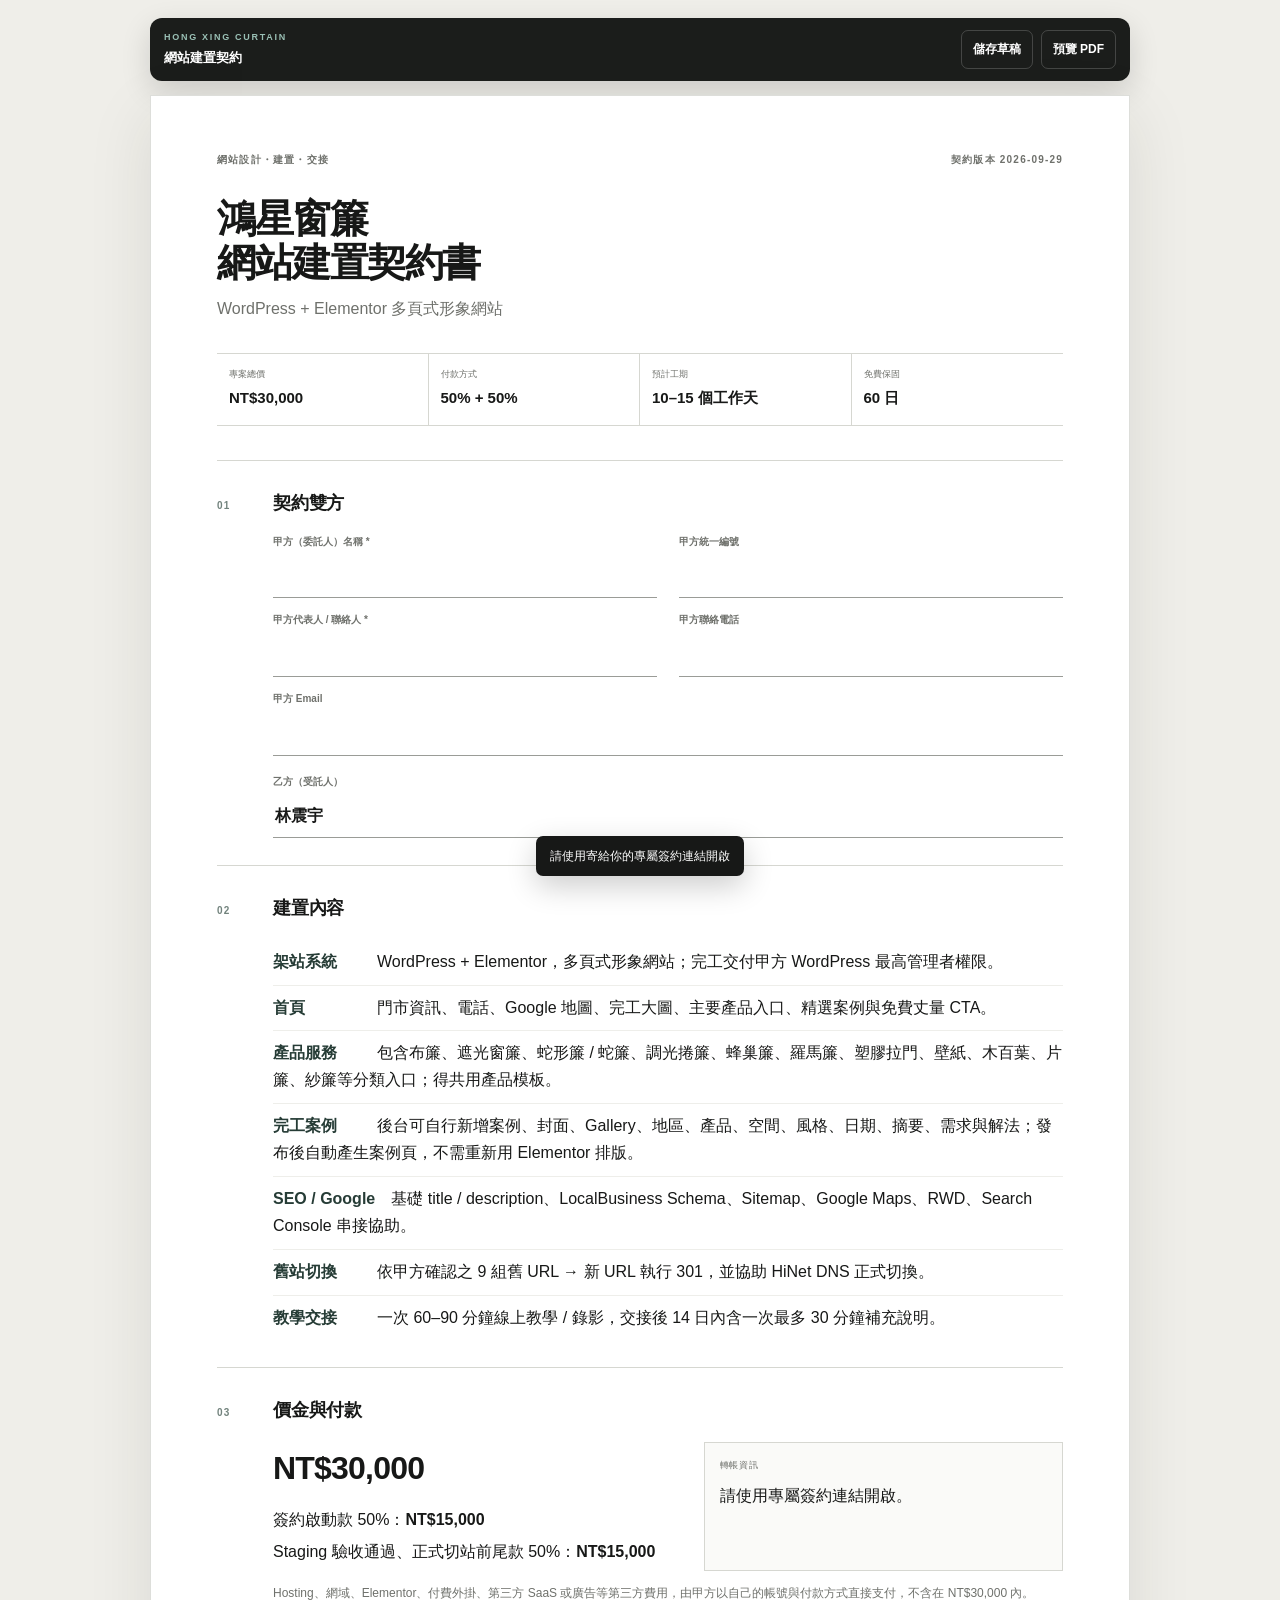
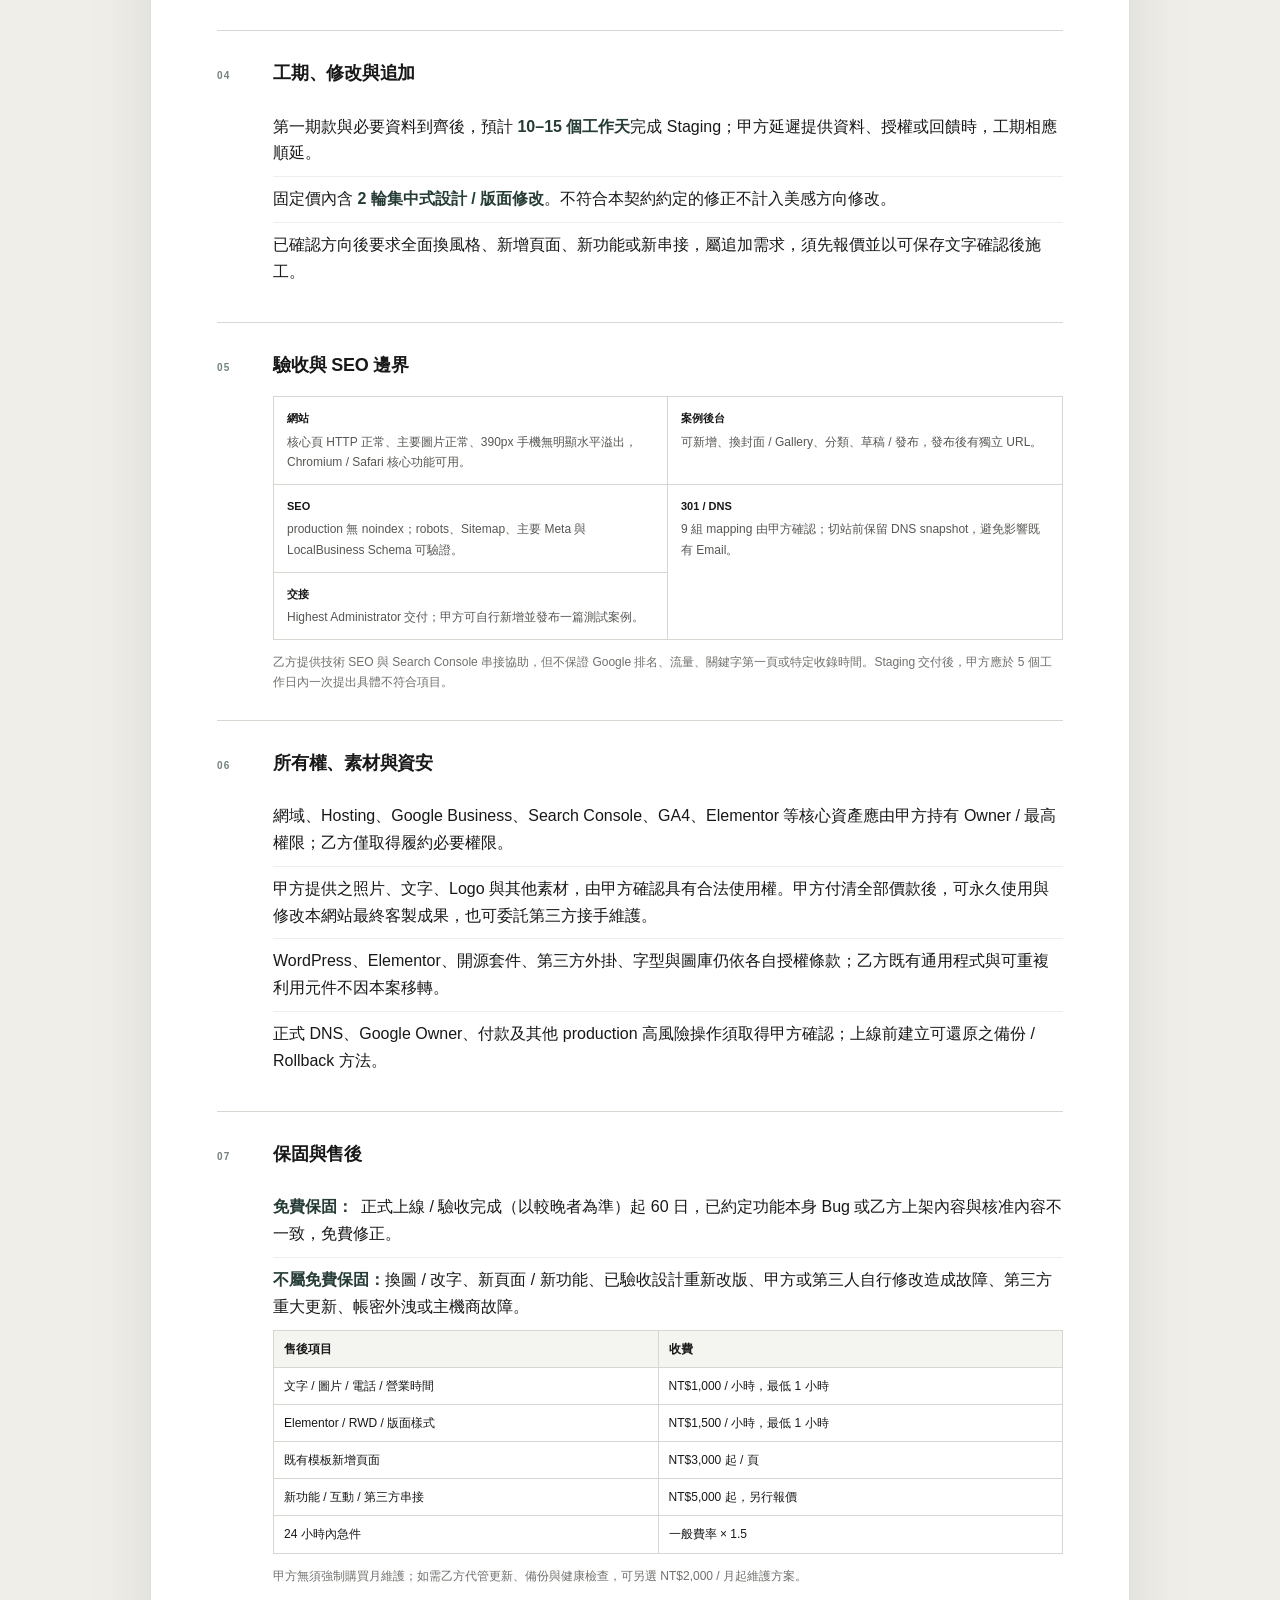
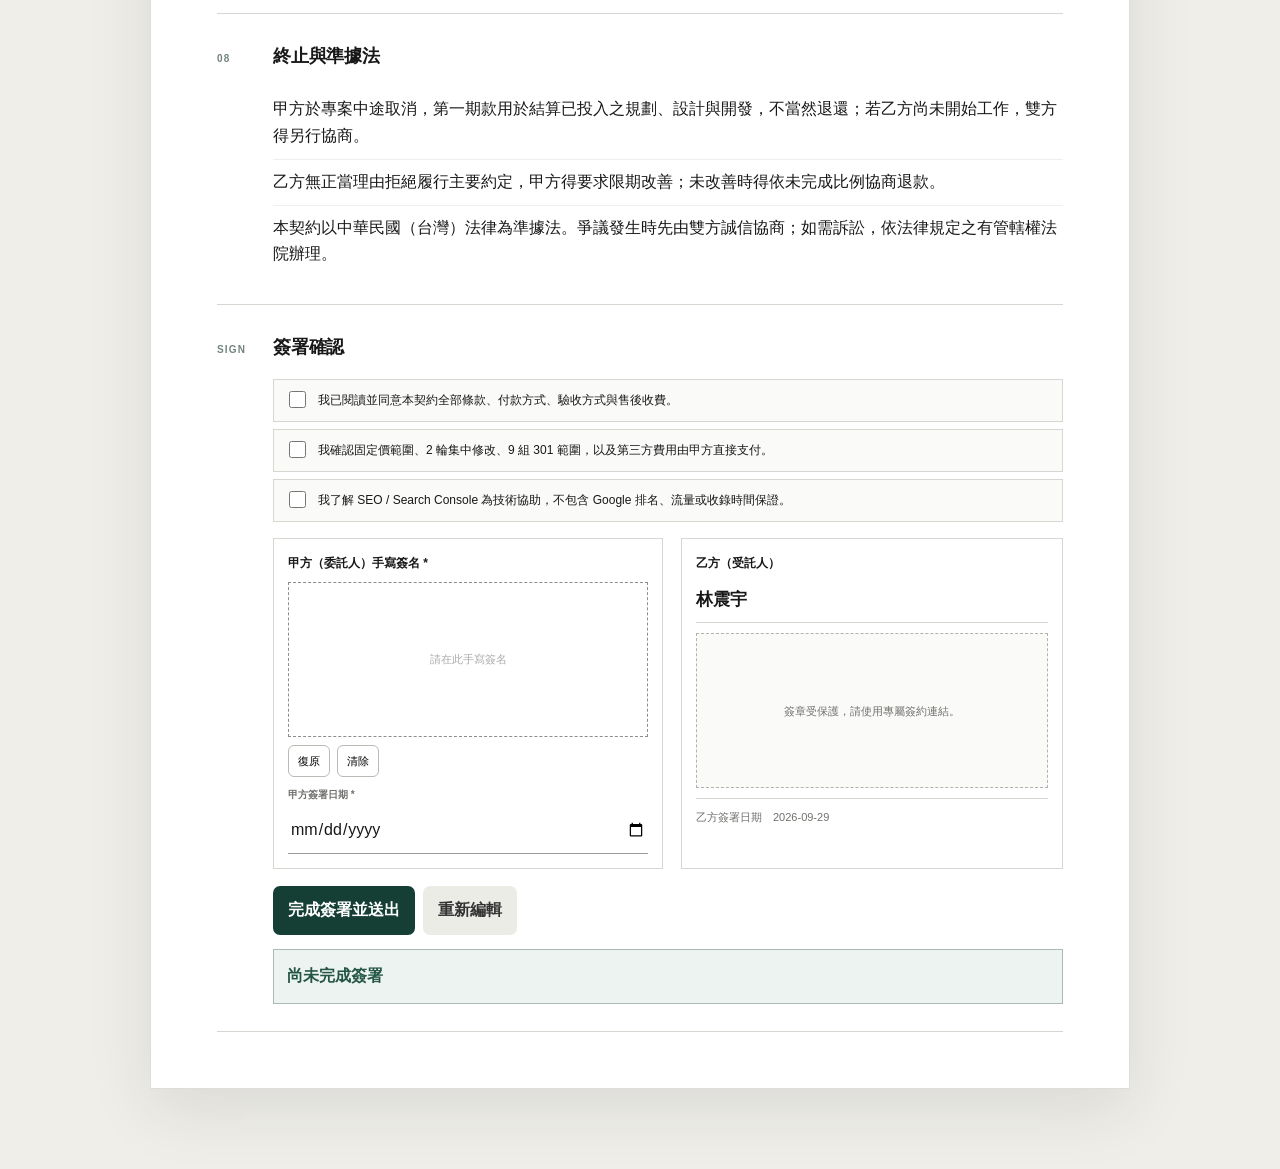
<file: index.html>
<!doctype html>
<html lang="zh-Hant">
<head>
<meta charset="utf-8">
<meta name="viewport" content="width=device-width,initial-scale=1,viewport-fit=cover">
<meta name="robots" content="noindex,nofollow,noarchive">
<meta name="theme-color" content="#f3f2ee">
<title>鴻星窗簾｜網站建置契約</title>
<link rel="stylesheet" href="style.css">
</head>
<body>
<div class="app" id="app">
  <header class="bar no-print">
    <div class="bar__brand">
      <span>HONG XING CURTAIN</span>
      <strong>網站建置契約</strong>
    </div>
    <div class="bar__actions">
      <button class="ghost" id="saveBtn" type="button">儲存草稿</button>
      <button class="ghost" id="previewPdfBtn" type="button">預覽 PDF</button>
    </div>
  </header>

  <main class="sheet" id="contract">
    <section class="hero">
      <div class="hero__top">
        <span>網站設計・建置・交接</span>
        <span>契約版本 2026-09-29</span>
      </div>
      <h1>鴻星窗簾<br>網站建置契約書</h1>
      <p>WordPress + Elementor 多頁式形象網站</p>
      <div class="summary">
        <div><small>專案總價</small><b>NT$30,000</b></div>
        <div><small>付款方式</small><b>50% + 50%</b></div>
        <div><small>預計工期</small><b>10–15 個工作天</b></div>
        <div><small>免費保固</small><b>60 日</b></div>
      </div>
    </section>

    <section class="contract-section">
      <div class="section-head"><span>01</span><h2>契約雙方</h2></div>
      <div class="fields">
        <label><span>甲方（委託人）名稱 *</span><input id="partyAName" data-save autocomplete="organization"></label>
        <label><span>甲方統一編號</span><input id="partyATax" data-save inputmode="numeric"></label>
        <label><span>甲方代表人 / 聯絡人 *</span><input id="partyARep" data-save autocomplete="name"></label>
        <label><span>甲方聯絡電話</span><input id="partyAPhone" data-save autocomplete="tel" inputmode="tel"></label>
        <label class="wide"><span>甲方 Email</span><input id="partyAEmail" data-save autocomplete="email" inputmode="email"></label>
        <div class="wide fixed-row"><span>乙方（受託人）</span><b>林震宇</b></div>
      </div>
    </section>

    <section class="contract-section">
      <div class="section-head"><span>02</span><h2>建置內容</h2></div>
      <div class="clauses">
        <p><b>架站系統</b>　WordPress + Elementor，多頁式形象網站；完工交付甲方 WordPress 最高管理者權限。</p>
        <p><b>首頁</b>　門市資訊、電話、Google 地圖、完工大圖、主要產品入口、精選案例與免費丈量 CTA。</p>
        <p><b>產品服務</b>　包含布簾、遮光窗簾、蛇形簾 / 蛇簾、調光捲簾、蜂巢簾、羅馬簾、塑膠拉門、壁紙、木百葉、片簾、紗簾等分類入口；得共用產品模板。</p>
        <p><b>完工案例</b>　後台可自行新增案例、封面、Gallery、地區、產品、空間、風格、日期、摘要、需求與解法；發布後自動產生案例頁，不需重新用 Elementor 排版。</p>
        <p><b>SEO / Google</b>　基礎 title / description、LocalBusiness Schema、Sitemap、Google Maps、RWD、Search Console 串接協助。</p>
        <p><b>舊站切換</b>　依甲方確認之 9 組舊 URL → 新 URL 執行 301，並協助 HiNet DNS 正式切換。</p>
        <p><b>教學交接</b>　一次 60–90 分鐘線上教學 / 錄影，交接後 14 日內含一次最多 30 分鐘補充說明。</p>
      </div>
    </section>

    <section class="contract-section">
      <div class="section-head"><span>03</span><h2>價金與付款</h2></div>
      <div class="payment">
        <div>
          <div class="price">NT$30,000</div>
          <p>簽約啟動款 50%：<b>NT$15,000</b></p>
          <p>Staging 驗收通過、正式切站前尾款 50%：<b>NT$15,000</b></p>
        </div>
        <div class="bank-box" id="securePayment">
          <small>轉帳資訊</small>
          <div id="paymentLocked">請使用專屬簽約連結開啟。</div>
          <div id="paymentUnlocked" hidden>
            <strong id="bankName"></strong>
            <code id="bankAccount"></code>
          </div>
        </div>
      </div>
      <p class="muted">Hosting、網域、Elementor、付費外掛、第三方 SaaS 或廣告等第三方費用，由甲方以自己的帳號與付款方式直接支付，不含在 NT$30,000 內。</p>
    </section>

    <section class="contract-section">
      <div class="section-head"><span>04</span><h2>工期、修改與追加</h2></div>
      <div class="clauses">
        <p>第一期款與必要資料到齊後，預計 <b>10–15 個工作天</b>完成 Staging；甲方延遲提供資料、授權或回饋時，工期相應順延。</p>
        <p>固定價內含 <b>2 輪集中式設計 / 版面修改</b>。不符合本契約約定的修正不計入美感方向修改。</p>
        <p>已確認方向後要求全面換風格、新增頁面、新功能或新串接，屬追加需求，須先報價並以可保存文字確認後施工。</p>
      </div>
    </section>

    <section class="contract-section">
      <div class="section-head"><span>05</span><h2>驗收與 SEO 邊界</h2></div>
      <div class="accept-grid">
        <div><b>網站</b><span>核心頁 HTTP 正常、主要圖片正常、390px 手機無明顯水平溢出，Chromium / Safari 核心功能可用。</span></div>
        <div><b>案例後台</b><span>可新增、換封面 / Gallery、分類、草稿 / 發布，發布後有獨立 URL。</span></div>
        <div><b>SEO</b><span>production 無 noindex；robots、Sitemap、主要 Meta 與 LocalBusiness Schema 可驗證。</span></div>
        <div><b>301 / DNS</b><span>9 組 mapping 由甲方確認；切站前保留 DNS snapshot，避免影響既有 Email。</span></div>
        <div><b>交接</b><span>Highest Administrator 交付；甲方可自行新增並發布一篇測試案例。</span></div>
      </div>
      <p class="muted">乙方提供技術 SEO 與 Search Console 串接協助，但不保證 Google 排名、流量、關鍵字第一頁或特定收錄時間。Staging 交付後，甲方應於 5 個工作日內一次提出具體不符合項目。</p>
    </section>

    <section class="contract-section">
      <div class="section-head"><span>06</span><h2>所有權、素材與資安</h2></div>
      <div class="clauses">
        <p>網域、Hosting、Google Business、Search Console、GA4、Elementor 等核心資產應由甲方持有 Owner / 最高權限；乙方僅取得履約必要權限。</p>
        <p>甲方提供之照片、文字、Logo 與其他素材，由甲方確認具有合法使用權。甲方付清全部價款後，可永久使用與修改本網站最終客製成果，也可委託第三方接手維護。</p>
        <p>WordPress、Elementor、開源套件、第三方外掛、字型與圖庫仍依各自授權條款；乙方既有通用程式與可重複利用元件不因本案移轉。</p>
        <p>正式 DNS、Google Owner、付款及其他 production 高風險操作須取得甲方確認；上線前建立可還原之備份 / Rollback 方法。</p>
      </div>
    </section>

    <section class="contract-section">
      <div class="section-head"><span>07</span><h2>保固與售後</h2></div>
      <div class="clauses">
        <p><b>免費保固：</b>正式上線 / 驗收完成（以較晚者為準）起 60 日，已約定功能本身 Bug 或乙方上架內容與核准內容不一致，免費修正。</p>
        <p><b>不屬免費保固：</b>換圖 / 改字、新頁面 / 新功能、已驗收設計重新改版、甲方或第三人自行修改造成故障、第三方重大更新、帳密外洩或主機商故障。</p>
      </div>
      <table class="price-table">
        <tr><th>售後項目</th><th>收費</th></tr>
        <tr><td>文字 / 圖片 / 電話 / 營業時間</td><td>NT$1,000 / 小時，最低 1 小時</td></tr>
        <tr><td>Elementor / RWD / 版面樣式</td><td>NT$1,500 / 小時，最低 1 小時</td></tr>
        <tr><td>既有模板新增頁面</td><td>NT$3,000 起 / 頁</td></tr>
        <tr><td>新功能 / 互動 / 第三方串接</td><td>NT$5,000 起，另行報價</td></tr>
        <tr><td>24 小時內急件</td><td>一般費率 × 1.5</td></tr>
      </table>
      <p class="muted">甲方無須強制購買月維護；如需乙方代管更新、備份與健康檢查，可另選 NT$2,000 / 月起維護方案。</p>
    </section>

    <section class="contract-section">
      <div class="section-head"><span>08</span><h2>終止與準據法</h2></div>
      <div class="clauses">
        <p>甲方於專案中途取消，第一期款用於結算已投入之規劃、設計與開發，不當然退還；若乙方尚未開始工作，雙方得另行協商。</p>
        <p>乙方無正當理由拒絕履行主要約定，甲方得要求限期改善；未改善時得依未完成比例協商退款。</p>
        <p>本契約以中華民國（台灣）法律為準據法。爭議發生時先由雙方誠信協商；如需訴訟，依法律規定之有管轄權法院辦理。</p>
      </div>
    </section>

    <section class="signing">
      <div class="section-head"><span>SIGN</span><h2>簽署確認</h2></div>
      <div class="checks">
        <label><input id="agreeTerms" data-save type="checkbox"><span>我已閱讀並同意本契約全部條款、付款方式、驗收方式與售後收費。</span></label>
        <label><input id="agreeScope" data-save type="checkbox"><span>我確認固定價範圍、2 輪集中修改、9 組 301 範圍，以及第三方費用由甲方直接支付。</span></label>
        <label><input id="agreeSeo" data-save type="checkbox"><span>我了解 SEO / Search Console 為技術協助，不包含 Google 排名、流量或收錄時間保證。</span></label>
      </div>

      <div class="signatures">
        <div class="sign-card">
          <b>甲方（委託人）手寫簽名 *</b>
          <div class="signature-pad" id="signaturePad">
            <canvas id="buyerSignature"></canvas>
            <span id="signatureHint">請在此手寫簽名</span>
          </div>
          <div class="signature-tools no-print"><button type="button" id="undoSig">復原</button><button type="button" id="clearSig">清除</button></div>
          <label class="date-field"><span>甲方簽署日期 *</span><input id="buyerDate" data-save type="date"><em id="buyerDateText"></em></label>
        </div>

        <div class="sign-card">
          <b>乙方（受託人）</b>
          <div class="seller-name">林震宇</div>
          <div class="seller-signature" id="sellerSignature"><span>簽章受保護，請使用專屬簽約連結。</span></div>
          <div class="seller-date">乙方簽署日期　2026-09-29</div>
        </div>
      </div>

      <div class="submit-area no-print">
        <button class="submit" id="finalizeBtn" type="button">完成簽署並送出</button>
        <button class="secondary" id="editBtn" type="button">重新編輯</button>
      </div>

      <div class="receipt" id="receipt">
        <strong id="sealStatus">尚未完成簽署</strong>
        <div id="sealMeta" hidden>
          <p>完成時間　<span id="signedAt"></span></p>
          <p>送達狀態　<span id="deliveryStatus">準備送出</span></p>
          <p class="hash-label">契約 SHA-256 摘要</p>
          <code id="contractHash"></code>
          <button class="download-pdf no-print" id="downloadPdfBtn" type="button">下載正式 PDF</button>
        </div>
      </div>
    </section>
  </main>
</div>

<div id="pdfStage" aria-hidden="true"></div>

<script src="vendor/html2canvas.min.js"></script>
<script src="vendor/jspdf.umd.min.js"></script>
<script src="app.js"></script>
</body>
</html>
</file>
<file: style.css>
:root{
  --bg:#efeee9;--paper:#fff;--ink:#171817;--muted:#6f716c;--line:#d6d7d1;
  --accent:#153f35;--accent-soft:#edf3f0;--soft:#f7f7f4;--danger:#8f3e36;
  --shadow:0 20px 60px rgba(35,38,34,.10);
}
*{box-sizing:border-box}
html{scroll-behavior:smooth}
body{
  margin:0;background:var(--bg);color:var(--ink);
  font-family:-apple-system,BlinkMacSystemFont,"PingFang TC","Noto Sans TC","Microsoft JhengHei",sans-serif;
  line-height:1.68;-webkit-font-smoothing:antialiased;
}
button,input{font:inherit}button{cursor:pointer}
.app{width:min(980px,calc(100% - 24px));margin:18px auto 80px}
.bar{
  display:flex;align-items:center;gap:20px;padding:12px 14px;
  background:#1b1d1b;color:#fff;border-radius:12px;box-shadow:0 10px 30px rgba(0,0,0,.14);
}
.bar__brand span{display:block;font-size:9px;letter-spacing:.19em;color:#9ac0b5;font-weight:800}
.bar__brand strong{display:block;font-size:13px;margin-top:2px}
.bar__actions{display:flex;gap:8px;margin-left:auto}
.bar button{border:1px solid rgba(255,255,255,.18);border-radius:7px;padding:8px 11px;background:transparent;color:#fff;font-size:12px;font-weight:700}
.bar button:hover{background:rgba(255,255,255,.08)}

.sheet{
  margin-top:14px;background:var(--paper);border:1px solid #dddeda;box-shadow:var(--shadow);
  padding:56px 66px;
}
.hero{padding-bottom:34px;border-bottom:1px solid var(--line)}
.hero__top{display:flex;justify-content:space-between;gap:20px;font-size:10px;letter-spacing:.12em;color:var(--muted);font-weight:700}
h1{margin:28px 0 10px;font-size:39px;line-height:1.14;letter-spacing:-.038em}
.hero>p{margin:0;color:var(--muted);font-size:16px}
.summary{display:grid;grid-template-columns:repeat(4,1fr);margin-top:30px;border-top:1px solid var(--line);border-bottom:1px solid var(--line)}
.summary>div{padding:13px 12px;border-right:1px solid var(--line)}
.summary>div:last-child{border-right:0}
.summary small{display:block;font-size:9px;color:var(--muted);margin-bottom:3px}
.summary b{font-size:15px}

.contract-section,.signing{padding:27px 0;border-bottom:1px solid var(--line)}
.section-head{display:grid;grid-template-columns:44px 1fr;gap:12px;align-items:baseline;margin-bottom:16px}
.section-head>span{font-size:10px;letter-spacing:.12em;color:#72837d;font-weight:800}
.section-head h2{font-size:18px;margin:0;letter-spacing:-.012em}

.fields{display:grid;grid-template-columns:1fr 1fr;gap:14px 22px;margin-left:56px}
.fields label,.date-field{display:block}
.fields label>span,.date-field>span,.fixed-row>span{display:block;font-size:10px;color:var(--muted);font-weight:700;margin-bottom:4px}
.fields input,.date-field input{
  width:100%;border:0;border-bottom:1px solid #9a9c97;padding:8px 2px;background:transparent;border-radius:0;outline:none;color:var(--ink)
}
.fields input:focus,.date-field input:focus{border-bottom:2px solid var(--accent)}
.fields input:disabled,.date-field input:disabled{opacity:1;-webkit-text-fill-color:var(--ink)}
.fields .wide{grid-column:1/-1}
.fixed-row{grid-column:1/-1;padding-top:4px}
.fixed-row b{display:block;padding:8px 2px;border-bottom:1px solid #9a9c97}
.clauses,.payment,.accept-grid,.price-table,.muted{margin-left:56px}
.clauses p{margin:0;padding:9px 0;border-bottom:1px solid #eeeeea}
.clauses p:last-child{border-bottom:0}
.clauses b{display:inline-block;min-width:88px;color:#263c36}
.muted{font-size:12px;color:var(--muted);margin-top:12px;margin-bottom:0}
.payment{display:grid;grid-template-columns:1fr .88fr;gap:22px}
.price{font-size:32px;font-weight:820;letter-spacing:-.025em;margin-bottom:12px}
.payment p{margin:5px 0}
.bank-box{border:1px solid var(--line);background:#fafaf8;padding:15px;min-height:124px}
.bank-box small{display:block;color:var(--muted);font-size:9px;letter-spacing:.08em;margin-bottom:10px}
.bank-box strong{display:block;font-size:16px}
.bank-box code{display:block;font-family:ui-monospace,SFMono-Regular,Menlo,monospace;font-size:17px;letter-spacing:.06em;margin-top:5px}
.accept-grid{display:grid;grid-template-columns:1fr 1fr;border:1px solid var(--line)}
.accept-grid>div{padding:12px 13px;border-right:1px solid var(--line);border-bottom:1px solid var(--line)}
.accept-grid>div:nth-child(2n){border-right:0}
.accept-grid>div:nth-last-child(-n+2){border-bottom:0}
.accept-grid>div:last-child{border-bottom:0}
.accept-grid b{display:block;font-size:11px;margin-bottom:4px}
.accept-grid span{display:block;font-size:12px;color:#555852}
.price-table{width:calc(100% - 56px);border-collapse:collapse;font-size:12px}
.price-table th,.price-table td{border:1px solid var(--line);padding:8px 10px;text-align:left}
.price-table th{background:#f4f4f1}

.checks{display:grid;gap:7px;margin-left:56px}
.checks label{display:flex;gap:9px;align-items:flex-start;padding:10px 11px;border:1px solid var(--line);background:#fafaf8;font-size:12px}
.checks input{width:17px;height:17px;margin-top:1px;accent-color:var(--accent)}

.signatures{display:grid;grid-template-columns:1fr 1fr;gap:18px;margin:16px 0 0 56px}
.sign-card{border:1px solid var(--line);padding:14px}
.sign-card>b{display:block;font-size:12px;margin-bottom:9px}
.signature-pad{height:155px;border:1px dashed #8c8f89;position:relative;touch-action:none;background:#fff}
.signature-pad canvas{width:100%;height:100%;display:block;touch-action:none}
.signature-pad>span{position:absolute;inset:0;display:flex;align-items:center;justify-content:center;color:#aaa;font-size:11px;pointer-events:none}
.signature-tools{display:flex;gap:7px;margin:8px 0 10px}
.signature-tools button{border:1px solid #b9bbb5;background:white;border-radius:6px;padding:6px 9px;font-size:11px}
.date-field em{display:none;font-style:normal;padding:8px 2px;border-bottom:1px solid #9a9c97}
.seller-name{font-size:17px;font-weight:800;padding:4px 0 8px;border-bottom:1px solid var(--line)}
.seller-signature{height:155px;margin:10px 0;border:1px dashed #b1b3ad;background:#fafaf8;display:flex;align-items:center;justify-content:center;color:var(--muted);font-size:11px}
.seller-signature img{max-width:220px;max-height:88px}
.seller-date{font-size:11px;color:var(--muted);border-top:1px solid var(--line);padding-top:9px}

.submit-area{display:flex;gap:8px;margin:17px 0 0 56px}
.submit-area button{border:0;border-radius:7px;padding:11px 15px;font-weight:800}
.submit{background:var(--accent);color:#fff}
.secondary{background:#ecece7;color:#333}
.receipt{margin:14px 0 0 56px;border:1px solid #a9bbb4;background:var(--accent-soft);padding:13px}
.receipt strong{color:#245645}
.receipt p{margin:4px 0;font-size:12px}
.receipt code{display:block;margin-top:6px;padding:7px;background:#fff;border:1px solid #d4ddd9;font-size:10px;word-break:break-all}
.hash-label{font-size:9px;color:var(--muted)}
.download-pdf{margin-top:10px;border:0;background:#1b1d1b;color:#fff;border-radius:6px;padding:9px 12px;font-weight:700;font-size:12px}
.locked input:not([type=checkbox]){pointer-events:none}
.locked .signature-pad{pointer-events:none}

/* Offscreen A4 PDF stage */
#pdfStage{
  position:fixed;left:-20000px;top:0;width:794px;background:#fff;z-index:-1;
}
.pdf-page{
  width:794px;height:1123px;background:#fff;color:#161716;padding:62px 66px;position:relative;
  font-family:-apple-system,BlinkMacSystemFont,"PingFang TC","Noto Sans TC","Microsoft JhengHei",sans-serif;
}
.pdf-page+.pdf-page{margin-top:20px}
.pdf-head{display:flex;justify-content:space-between;align-items:flex-start;border-bottom:1px solid #cfd1cc;padding-bottom:14px;margin-bottom:22px}
.pdf-brand{font-size:10px;letter-spacing:.16em;color:#496a61;font-weight:800}
.pdf-title{font-size:26px;font-weight:800;line-height:1.2;margin:5px 0}
.pdf-sub{font-size:11px;color:#72756f}
.pdf-page-no{font-size:9px;color:#858982}
.pdf-block{margin:0 0 18px}
.pdf-block h3{font-size:14px;margin:0 0 7px;padding-bottom:5px;border-bottom:1px solid #dcded9}
.pdf-block p,.pdf-block li{font-size:10.5px;line-height:1.65;margin:4px 0}
.pdf-block ul,.pdf-block ol{padding-left:1.35em;margin:5px 0}
.pdf-grid{display:grid;grid-template-columns:1fr 1fr;gap:8px 22px}
.pdf-field{border-bottom:1px solid #8f938c;padding:6px 0;min-height:36px}
.pdf-field small{display:block;font-size:8px;color:#73766f;margin-bottom:2px}
.pdf-field b{font-size:11px}
.pdf-money{display:grid;grid-template-columns:1fr 1fr;gap:16px}
.pdf-bank{border:1px solid #d6d7d1;padding:12px;background:#fafaf8}
.pdf-bank code{font-size:12px}
.pdf-accept{width:100%;border-collapse:collapse;font-size:9.5px}
.pdf-accept th,.pdf-accept td{border:1px solid #d6d7d1;padding:6px;text-align:left;vertical-align:top}
.pdf-sign-grid{display:grid;grid-template-columns:1fr 1fr;gap:18px;margin-top:14px}
.pdf-sign-box{border:1px solid #cfd1cc;padding:12px;min-height:225px}
.pdf-sign-box b{font-size:11px}
.pdf-sign-img{height:120px;display:flex;align-items:center;justify-content:center;margin:8px 0;border-bottom:1px solid #d6d7d1}
.pdf-sign-img img{max-width:260px;max-height:100px}
.pdf-hash{font-family:ui-monospace,SFMono-Regular,Menlo,monospace;font-size:8px;word-break:break-all;background:#f5f7f5;padding:7px;margin-top:8px}
.pdf-footer{position:absolute;left:66px;right:66px;bottom:34px;border-top:1px solid #dedfdb;padding-top:8px;font-size:8px;color:#7c7f79;display:flex;justify-content:space-between}

@media(max-width:760px){
  .app{width:min(100% - 12px,980px);margin-top:6px}
  .bar{display:block;border-radius:9px}
  .bar__actions{margin-top:9px}
  .sheet{padding:32px 20px}
  .hero__top{font-size:9px}
  h1{font-size:30px;margin-top:23px}
  .summary{grid-template-columns:1fr 1fr}
  .summary>div:nth-child(2){border-right:0}
  .summary>div:nth-child(-n+2){border-bottom:1px solid var(--line)}
  .contract-section,.signing{padding:23px 0}
  .section-head{grid-template-columns:36px 1fr}
  .fields,.clauses,.payment,.accept-grid,.price-table,.muted,.checks,.signatures,.submit-area,.receipt{margin-left:48px}
  .fields,.payment,.signatures{grid-template-columns:1fr}
  .accept-grid{grid-template-columns:1fr}
  .accept-grid>div{border-right:0!important;border-bottom:1px solid var(--line)!important}
  .accept-grid>div:last-child{border-bottom:0!important}
  .price-table{width:calc(100% - 48px)}
}
@media(max-width:480px){
  .bar__actions{display:grid;grid-template-columns:1fr 1fr}
  .sheet{padding:28px 16px}
  .hero__top{display:block}.hero__top span{display:block;margin-bottom:3px}
  h1{font-size:28px}
  .section-head{grid-template-columns:32px 1fr}
  .fields,.clauses,.payment,.accept-grid,.price-table,.muted,.checks,.signatures,.submit-area,.receipt{margin-left:0}
  .section-head{margin-bottom:13px}
  .signatures{gap:12px}
}
@media print{
  @page{size:A4;margin:12mm 13mm}
  body{background:#fff}
  .bar,.no-print{display:none!important}
  .app{width:100%;margin:0}
  .sheet{border:0;box-shadow:none;padding:0;margin:0}
  .date-field input{display:none!important}.date-field em{display:block!important}
  .contract-section{break-inside:avoid}
}
</file>
